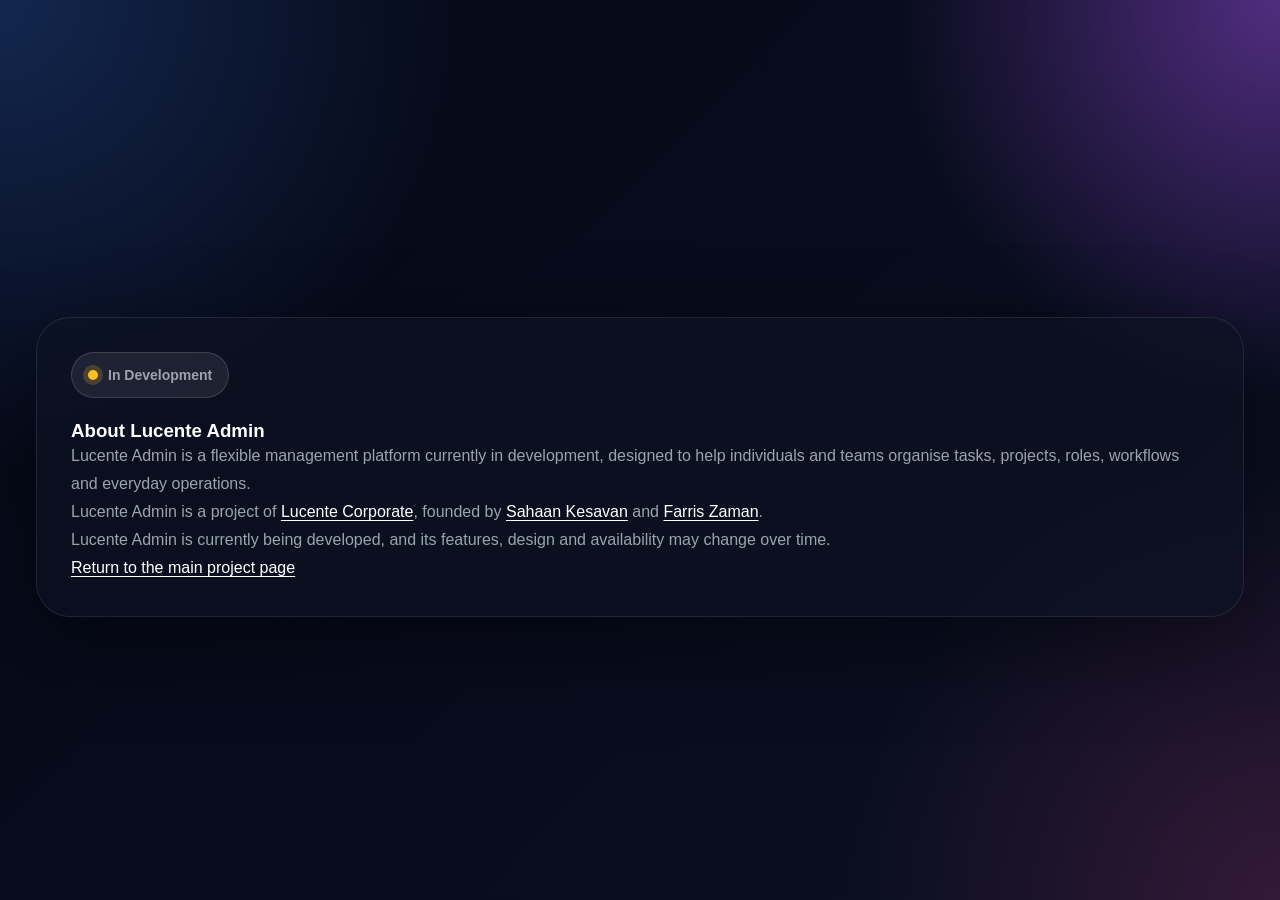
<file: about/index.html>
<!DOCTYPE html>
<html lang="en">
<head>
  <meta charset="UTF-8" />
  <meta name="viewport" content="width=device-width, initial-scale=1.0" />
  <meta name="description" content="Learn about Lucente Admin, its development status, and the Lucente Corporate founders behind the project." />
  <meta name="robots" content="index, follow" />
  <title>About Lucente Admin | Lucente Corporate</title>
  <link rel="canonical" href="https://lucente-admin-five.vercel.app/about/" />
  <link rel="icon" href="../favicon.svg" type="image/svg+xml" />
  <link rel="stylesheet" href="../style.css" />
</head>
<body>
  <main class="login-page">
    <section class="info-section" aria-labelledby="about-page-title">
      <article class="info-card">
        <p class="status-pill" aria-label="Project status: In Development">
          <span class="status-dot amber"></span>
          <span>In Development</span>
        </p>
        <h1 id="about-page-title">About Lucente Admin</h1>
        <p>Lucente Admin is a flexible management platform currently in development, designed to help individuals and teams organise tasks, projects, roles, workflows and everyday operations.</p>
        <p>Lucente Admin is a project of <a href="https://lucente-corporate-portfolio.vercel.app/">Lucente Corporate</a>, founded by <a href="https://lucente-corporate-portfolio.vercel.app/founders/sahaan-kesavan/">Sahaan Kesavan</a> and <a href="https://lucente-corporate-portfolio.vercel.app/founders/farris-zaman/">Farris Zaman</a>.</p>
        <p>Lucente Admin is currently being developed, and its features, design and availability may change over time.</p>
        <p><a href="../">Return to the main project page</a></p>
      </article>
    </section>
  </main>
</body>
</html>
</file>
<file: style.css>
*{
  margin:0;
  padding:0;
  box-sizing:border-box;
}

:root{
  --bg:#050816;
  --bg2:#0a0f22;
  --card:rgba(13,18,35,.72);
  --card2:rgba(255,255,255,.045);
  --border:rgba(255,255,255,.09);
  --text:#fff;
  --muted:#9ca3af;
  --purple:#7c3aed;
  --purple2:#a855f7;
  --blue:#3b82f6;
  --pink:#ec4899;
  --red:#fb7185;
  --shadow:0 28px 90px rgba(0,0,0,.42);
}

body{
  font-family:Inter,-apple-system,BlinkMacSystemFont,"Segoe UI",sans-serif;
  min-height:100vh;
  color:var(--text);
  background:
    radial-gradient(circle at top right,rgba(168,85,247,.45),transparent 25%),
    radial-gradient(circle at top left,rgba(59,130,246,.25),transparent 30%),
    radial-gradient(circle at bottom right,rgba(236,72,153,.18),transparent 28%),
    linear-gradient(135deg,var(--bg),var(--bg2));
  overflow-x:hidden;
}

.hidden{
  display:none!important;
}

button,
input,
textarea,
select{
  font:inherit;
}

button{
  border:none;
  padding:16px 20px;
  border-radius:18px;
  cursor:pointer;
  font-weight:800;
  color:white;
  background:linear-gradient(135deg,var(--purple),var(--purple2));
  box-shadow:0 16px 38px rgba(124,58,237,.3);
  transition:.2s ease;
}

button:hover{
  transform:translateY(-2px);
}

.secondary,
.icon-btn{
  background:rgba(255,255,255,.065);
  border:1px solid var(--border);
  box-shadow:none;
}

.danger{
  background:linear-gradient(135deg,#ef4444,var(--red));
}

input,
textarea,
select{
  width:100%;
  padding:18px 20px;
  border-radius:20px;
  margin:14px 0;
  outline:none;
  border:1px solid var(--border);
  background:rgba(255,255,255,.045);
  color:white;
}

textarea{
  resize:none;
  min-height:115px;
}

input::placeholder,
textarea::placeholder{
  color:#7f8798;
}

/* LOGIN */

.login-page{
  padding:36px;
  min-height:100vh;
  display:grid;
  place-items:center;
}

.login-shell{
  max-width:1450px;
  width:100%;
  display:grid;
  grid-template-columns:1.2fr .8fr;
  gap:36px;
}

.login-visual,
.login-card,
.panel,
.stat,
.sidebar{
  background:var(--card);
  backdrop-filter:blur(30px);
  border:1px solid var(--border);
  box-shadow:var(--shadow);
}

.login-visual{
  border-radius:42px;
  padding:70px;
  min-height:660px;
  display:flex;
  flex-direction:column;
  justify-content:flex-end;
  position:relative;
  overflow:hidden;
}

.login-visual:before{
  content:"";
  position:absolute;
  height:600px;
  width:600px;
  right:-170px;
  top:-170px;
  border-radius:50%;
  background:linear-gradient(135deg,var(--purple),var(--pink));
  opacity:.38;
  filter:blur(120px);
}

.brand-word{
  letter-spacing:8px;
  font-weight:950;
  font-size:18px;
  position:relative;
  z-index:1;
}

.login-visual h1{
  font-size:clamp(58px,8vw,104px);
  line-height:.88;
  margin-top:34px;
  letter-spacing:-5px;
  position:relative;
  z-index:1;
}

.login-visual p{
  margin-top:26px;
  max-width:580px;
  line-height:1.85;
  color:var(--muted);
  font-size:18px;
  position:relative;
  z-index:1;
}

.login-card{
  border-radius:42px;
  padding:56px;
  display:flex;
  flex-direction:column;
  justify-content:center;
}

.login-card h2{
  font-size:46px;
  margin-bottom:14px;
  letter-spacing:-2px;
}

.login-card p{
  color:var(--muted);
  margin-bottom:26px;
  line-height:1.6;
}

/* DASHBOARD */

.dashboard{
  display:grid;
  grid-template-columns:290px 1fr;
  gap:36px;
  padding:36px;
}

.sidebar{
  border-radius:36px;
  padding:34px;
  height:calc(100vh - 72px);
  position:sticky;
  top:36px;
  display:flex;
  flex-direction:column;
}

.nav{
  display:grid;
  gap:14px;
  margin-top:42px;
}

.nav a{
  padding:16px 18px;
  border-radius:18px;
  color:var(--muted);
  text-decoration:none;
  transition:.2s ease;
}

.nav a:hover{
  background:rgba(255,255,255,.05);
  color:white;
}

.nav .active{
  background:linear-gradient(135deg,rgba(124,58,237,.85),rgba(168,85,247,.48));
  color:white;
}

.side-card{
  margin-top:auto;
  padding:30px;
  border-radius:30px;
  background:
    radial-gradient(circle at top right,rgba(168,85,247,.45),transparent 35%),
    linear-gradient(135deg,rgba(124,58,237,.22),rgba(59,130,246,.14));
  border:1px solid rgba(255,255,255,.09);
}

.side-card h3{
  margin:18px 0 8px;
}

.side-card p{
  color:var(--muted);
  line-height:1.6;
}

.profile-mini{
  margin-top:28px;
  padding:20px;
  border-radius:22px;
  display:flex;
  align-items:center;
  gap:16px;
  background:rgba(255,255,255,.05);
  border:1px solid var(--border);
}

.profile-mini p{
  color:var(--muted);
  margin-top:4px;
}

.avatar{
  height:44px;
  width:44px;
  display:grid;
  place-items:center;
  border-radius:50%;
  background:linear-gradient(135deg,var(--purple),var(--purple2));
  font-weight:900;
}

.sidebar button{
  width:100%;
  margin-top:18px;
}

.content{
  padding:8px;
  min-width:0;
}

.topbar{
  display:flex;
  justify-content:space-between;
  align-items:center;
  margin-bottom:36px;
  gap:32px;
}

.topbar h1{
  font-size:44px;
  letter-spacing:-2px;
  line-height:1.05;
}

.topbar p{
  color:var(--muted);
  margin-top:10px;
}

.icon-btn{
  width:58px;
  height:58px;
  border-radius:50%;
}

/* HERO */

.hero-banner{
  padding:58px;
  border-radius:38px;
  margin-bottom:36px;
  min-height:270px;
  position:relative;
  overflow:hidden;
  border:1px solid var(--border);
  background:
    linear-gradient(90deg,rgba(5,8,22,.92),rgba(5,8,22,.42)),
    radial-gradient(circle at right,rgba(236,72,153,.75),transparent 22%),
    radial-gradient(circle at right bottom,rgba(124,58,237,.72),transparent 32%);
}

.hero-banner:after{
  content:"";
  position:absolute;
  right:80px;
  bottom:34px;
  width:260px;
  height:120px;
  border-radius:30px;
  background:linear-gradient(135deg,rgba(255,255,255,.18),rgba(255,255,255,.02));
  border:1px solid rgba(255,255,255,.14);
  transform:rotate(-4deg);
}

.hero-banner h2{
  font-size:42px;
  margin-bottom:16px;
  letter-spacing:-1px;
}

.hero-banner p{
  max-width:440px;
  line-height:1.85;
  color:var(--muted);
}

/* STATS */

.stats{
  display:grid;
  grid-template-columns:repeat(4,1fr);
  gap:26px;
  margin-bottom:34px;
}

.stat{
  padding:34px;
  border-radius:32px;
}

.stat p{
  color:var(--muted);
  margin-bottom:10px;
}

.stat h2{
  margin-top:10px;
  font-size:32px;
  letter-spacing:-1px;
}

.stat-icon{
  width:48px;
  height:48px;
  border-radius:50%;
  display:grid;
  place-items:center;
  margin-bottom:18px;
  background:linear-gradient(135deg,var(--purple),var(--blue));
}

/* MAIN PANELS */

.main-grid,
.bottom-grid{
  display:grid;
  gap:28px;
  margin-bottom:32px;
}

.main-grid{
  grid-template-columns:1fr 1.25fr .9fr;
}

.bottom-grid{
  grid-template-columns:repeat(3,1fr);
}

.panel{
  padding:34px;
  border-radius:34px;
}

.panel h2{
  font-size:24px;
  margin-bottom:18px;
  letter-spacing:-.6px;
}

.panel p{
  color:var(--muted);
  line-height:1.65;
}

.button-row{
  display:grid;
  grid-template-columns:1fr 1fr;
  gap:18px;
  margin-top:18px;
}

.wide-panel{
  grid-column:span 3;
}

/* LISTS */

#taskList,
#historyList,
#announcementList,
#goalList,
#deadlineList,
#achievementList,
#rolesList,
#teamProductivity,
#weeklyChart{
  display:grid;
  gap:18px;
  margin-top:22px;
}

.task-card,
.history-card,
.item{
  padding:22px;
  border-radius:24px;
  background:var(--card2);
  border:1px solid var(--border);
}

.task-card h3{
  margin-bottom:10px;
}

.badges,
.task-actions{
  display:flex;
  gap:10px;
  flex-wrap:wrap;
  margin-top:12px;
}

.badge,
.chip{
  width:fit-content;
  padding:8px 12px;
  border-radius:999px;
  background:rgba(124,58,237,.25);
  color:white;
  font-size:12px;
  font-weight:800;
}

.task-actions button{
  width:fit-content;
  padding:10px 14px;
  font-size:13px;
  border-radius:14px;
}

/* CHARTS */

.bar-row{
  display:grid;
  gap:10px;
}

.bar-label{
  display:flex;
  justify-content:space-between;
  color:var(--muted);
  font-size:14px;
}

.bar-track{
  height:12px;
  border-radius:999px;
  background:rgba(255,255,255,.07);
  overflow:hidden;
}

.bar-fill{
  height:100%;
  border-radius:999px;
  background:linear-gradient(90deg,var(--purple),var(--purple2),var(--blue));
}

/* CLEANER SPACING FIXES */

.roles-panel,
.task-panel,
.tracker-panel{
  min-height:360px;
}

.task-panel input,
.task-panel select,
.roles-panel input{
  margin-bottom:18px;
}

#taskList{
  margin-top:26px;
}

#historyList .history-card{
  display:grid;
  gap:8px;
}

#announcementList .item,
#goalList .item,
#deadlineList .item,
#achievementList .item{
  line-height:1.6;
}

/* SEO AND CONTENT SECTIONS */

.status-pill{
  display:inline-flex;
  align-items:center;
  gap:10px;
  width:fit-content;
  padding:10px 16px;
  border-radius:999px;
  background:rgba(255,255,255,.08);
  border:1px solid rgba(255,255,255,.14);
  color:white;
  font-size:14px;
  font-weight:700;
  margin-bottom:22px;
}

.status-pill.compact{
  margin-bottom:0;
  padding:8px 12px;
  font-size:13px;
}

.status-dot{
  width:10px;
  height:10px;
  border-radius:50%;
  display:inline-block;
}

.status-dot.amber{
  background:#fbbf24;
  box-shadow:0 0 0 5px rgba(251,191,36,.2);
}

.byline,
.notice,
.info-card p,
.founder-card p,
.site-footer p{
  line-height:1.75;
  color:var(--muted);
}

.byline a,
.info-card a,
.site-footer a{
  color:white;
  text-decoration:underline;
  text-underline-offset:3px;
}

.notice{
  margin-top:20px;
  padding:16px 18px;
  border-radius:18px;
  background:rgba(255,255,255,.05);
  border:1px solid rgba(255,255,255,.1);
}

.info-section{
  margin-top:34px;
  display:grid;
  gap:24px;
}

.info-card{
  padding:34px;
  border-radius:34px;
  background:var(--card);
  border:1px solid var(--border);
  box-shadow:var(--shadow);
}

.info-card h2{
  font-size:32px;
  margin-bottom:16px;
  letter-spacing:-1px;
}

.founder-grid{
  display:grid;
  grid-template-columns:repeat(2,minmax(0,1fr));
  gap:20px;
  margin-top:18px;
}

.founder-card{
  padding:24px;
  border-radius:24px;
  background:rgba(255,255,255,.05);
  border:1px solid var(--border);
}

.founder-card h3{
  font-size:22px;
  margin-bottom:8px;
}

.job-title{
  font-weight:700;
  color:white;
  margin-bottom:10px;
}

.site-footer{
  padding:24px 36px 36px;
  display:flex;
  justify-content:space-between;
  align-items:center;
  gap:16px;
  flex-wrap:wrap;
  color:var(--muted);
}

.site-footer strong{
  color:white;
}

.site-footer .footer-status{
  margin:0;
}

button:focus-visible,
a:focus-visible,
input:focus-visible,
textarea:focus-visible,
select:focus-visible{
  outline:2px solid var(--blue);
  outline-offset:3px;
}

/* RESPONSIVE */

@media(max-width:1150px){
  .dashboard{
    grid-template-columns:1fr;
  }

  .sidebar{
    height:auto;
    position:relative;
    top:0;
  }

  .side-card{
    margin-top:32px;
  }

  .stats,
  .main-grid,
  .bottom-grid,
  .login-shell{
    grid-template-columns:1fr;
  }

  .wide-panel{
    grid-column:auto;
  }

  .hero-banner:after{
    display:none;
  }
}

@media(max-width:700px){
  .dashboard,
  .login-page{
    padding:16px;
  }

  .topbar{
    flex-direction:column;
    align-items:flex-start;
  }

  .login-card,
  .login-visual,
  .panel,
  .sidebar,
  .stat,
  .hero-banner{
    padding:24px;
    border-radius:26px;
  }

  .login-visual{
    min-height:440px;
  }

  .login-visual h1{
    font-size:54px;
    letter-spacing:-3px;
  }

  .topbar h1{
    font-size:34px;
  }

  .hero-banner h2{
    font-size:34px;
  }

  .button-row{
    grid-template-columns:1fr;
  }

  button{
    width:100%;
  }
}

@media(max-width:430px){
  .login-visual h1{
    font-size:46px;
  }

  .login-card h2{
    font-size:36px;
  }

  input,
  textarea,
  select,
  button{
    border-radius:16px;
  }
}
</file>
